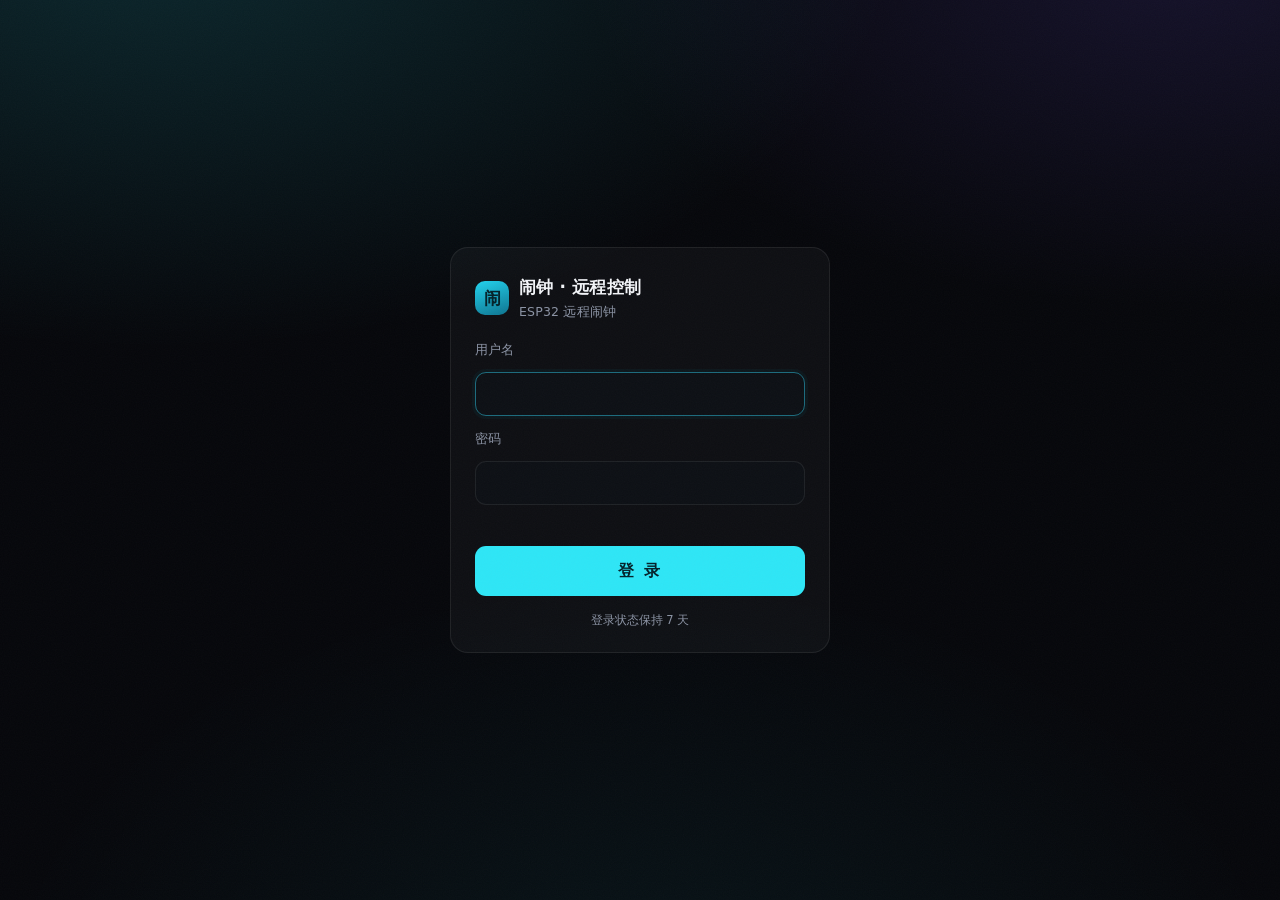
<file: web/login.html>
<!doctype html>
<html lang="zh-CN">
<head>
<meta charset="utf-8">
<meta name="viewport" content="width=device-width, initial-scale=1, viewport-fit=cover">
<meta name="theme-color" content="#08080a">
<title>登录 · 闹钟远程控制</title>
<link rel="stylesheet" href="style.css">
<style>
  body{min-height:100dvh;display:flex;align-items:center;justify-content:center;padding:24px}
  .login{width:100%;max-width:380px;background:var(--card);border:1px solid var(--line);
    border-radius:var(--radius);padding:26px 24px 22px}
  .brand{display:flex;align-items:center;gap:10px;margin-bottom:18px}
  .mark{width:34px;height:34px;border-radius:10px;background:linear-gradient(160deg,#22d3ee,#0e7490);
    display:grid;place-items:center;color:#04222a;font-weight:700;font-size:17px}
  .login h1{font-size:17px;margin:0}
  .login .sub{margin:2px 0 0;color:var(--dim);font-size:12.5px}
  .field{display:block;margin-bottom:13px}
  .field span{display:block;font-size:12.5px;color:var(--dim);margin-bottom:6px}
  .field input{width:100%;padding:12px 13px;font-size:16px;border-radius:11px;
    background:#0d1015;border:1px solid var(--line);color:var(--text);outline:none;
    transition:border-color .15s, box-shadow .15s}
  .field input:focus{border-color:#1c6b7d;box-shadow:0 0 0 3px #0e3b4433}
  .err{min-height:18px;color:#ff7b72;font-size:12.5px;margin:0 0 10px}
  .login button[type=submit]{width:100%;padding:13px;border-radius:11px;border:0;font-size:15.5px;
    font-weight:700;letter-spacing:2px;background:var(--acc);color:#04222a;cursor:pointer;
    transition:filter .15s}
  .login button[type=submit]:hover{filter:brightness(1.08)}
  .login button[type=submit]:disabled{opacity:.55;cursor:default}
  .foot{margin:16px 0 0;text-align:center;color:var(--dim);font-size:11.5px}
</style>
</head>
<body>
<form class="login" id="f" autocomplete="on">
  <div class="brand">
    <div class="mark">闹</div>
    <div>
      <h1>闹钟 · 远程控制</h1>
      <p class="sub">ESP32 远程闹钟</p>
    </div>
  </div>

  <label class="field"><span>用户名</span>
    <input id="u" name="username" autocomplete="username" autocapitalize="off" spellcheck="false" required>
  </label>
  <label class="field"><span>密码</span>
    <input id="p" name="password" type="password" autocomplete="current-password" required>
  </label>

  <div class="err" id="err"></div>
  <button id="go" type="submit">登 录</button>
  <p class="foot">登录状态保持 7 天</p>
</form>

<script>
const f = document.getElementById('f'), err = document.getElementById('err'),
      go = document.getElementById('go');
document.getElementById('u').focus();

f.addEventListener('submit', async e => {
  e.preventDefault();
  err.textContent = ''; go.disabled = true; go.textContent = '登录中…';
  try {
    const r = await fetch('/api/login', {
      method: 'POST', headers: {'Content-Type': 'application/json'},
      body: JSON.stringify({username: f.username.value.trim(), password: f.password.value})
    });
    if (r.ok) { location.replace('/'); return; }
    const j = await r.json().catch(() => ({}));
    err.textContent = r.status === 429 ? '尝试次数过多，请稍后再试' : (j.detail || '登录失败');
  } catch {
    err.textContent = '网络错误，请检查连接';
  }
  go.disabled = false; go.textContent = '登 录';
});
</script>
</body>
</html>
</file>
<file: web/style.css>
:root{
  --bg:#08080a; --card:#14161c; --card2:#191c24; --line:#242833;
  --text:#eef1f6; --dim:#8d94a3; --acc:#22d3ee; --warm:#f0a41a; --ok:#16a34a;
  --radius:16px;
}
*{box-sizing:border-box}
html,body{margin:0;background:var(--bg);color:var(--text)}
body{font:15px/1.55 -apple-system,"PingFang SC","Microsoft YaHei",system-ui,sans-serif;
     padding-bottom:96px}
h1{font-size:18px;margin:0}
h2{font-size:14px;margin:0;letter-spacing:.3px;color:var(--dim);font-weight:600}
.muted{color:var(--dim)} .small{font-size:13px}

/* ---------------- tabs: bottom bar on phones, top bar on desktop */
.tabs{position:fixed;inset:auto 0 0 0;display:flex;background:#0d0f14cc;backdrop-filter:blur(12px);
      border-top:1px solid var(--line);z-index:20}
.tab{flex:1;text-align:center;padding:14px 0;color:var(--dim);text-decoration:none;font-size:14px}
.tab.active{color:var(--acc)}

main{max-width:560px;margin:0 auto;padding:20px 16px}

/* ---------------- hero */
.hero{display:flex;justify-content:space-between;align-items:flex-end;gap:12px;margin:6px 0 16px}
.sub{margin:3px 0 0;color:var(--dim);font-size:13px}
.dot{display:inline-block;width:8px;height:8px;border-radius:50%;background:#5b6270;margin-right:6px}
.dot.on{background:var(--ok);box-shadow:0 0 8px var(--ok)}
.clock{font-size:32px;font-variant-numeric:tabular-nums;letter-spacing:.5px;white-space:nowrap}
.clock small{font-size:13px;color:var(--warm);margin-left:5px}

/* ---------------- cards */
.card{background:var(--card);border:1px solid var(--line);border-radius:var(--radius);
      padding:15px 16px;margin:12px 0}
p{margin:6px 0 0}
.col{min-width:0}
.env{display:flex;align-items:baseline;gap:16px;flex-wrap:wrap}
.env .temp b{font-size:30px}
.row{display:flex;justify-content:space-between;align-items:center;gap:10px}
.head{margin-bottom:8px}

/* ---------------- list */
.list{list-style:none;margin:0;padding:0}
.list li{display:flex;align-items:center;gap:10px;padding:10px 0;border-top:1px solid var(--line)}
.list li:first-child{border-top:0}
.time{font-size:19px;font-variant-numeric:tabular-nums;width:76px;flex:none}
.rep{color:var(--dim);font-size:13px;flex:1;min-width:0;overflow:hidden;text-overflow:ellipsis;white-space:nowrap}

/* ---------------- controls */
button{cursor:pointer;font:inherit}
.toggle{border:0;border-radius:999px;padding:6px 18px;font-size:14px;color:#fff;background:#3a3f4b}
.toggle.on{background:var(--ok)}
.toggle.off{background:#3a3f4b}
.ghost{background:transparent;border:1px solid var(--line);color:var(--text);border-radius:9px;padding:6px 12px;font-size:13px}
.primary{width:100%;border:0;border-radius:12px;padding:13px;font-size:15px;font-weight:600;
         color:#04222a;background:var(--acc)}
.primary.mini{width:auto;padding:9px 22px;border-radius:10px}
menu .primary{width:auto}
.acrow{gap:16px;margin-top:10px;justify-content:flex-start}
#actemp{font-size:20px;width:96px;text-align:center}

/* ---------------- form */
.form label{display:block;margin:14px 0;font-size:13px;color:var(--dim)}
.form label:first-of-type{margin-top:6px}
input,select{width:100%;margin-top:7px;padding:11px;border-radius:11px;border:1px solid var(--line);
             background:#0c0e13;color:var(--text);font-size:15px}
#saveHint{min-height:20px;margin:10px 0 0}

/* ---------------- dialog */
dialog{background:var(--card);color:var(--text);border:1px solid var(--line);border-radius:18px;
       padding:20px;width:min(92vw,380px)}
dialog::backdrop{background:#000a}
menu{display:flex;justify-content:flex-end;gap:10px;margin:18px 0 0;padding:0}

/* ---------------- desktop */
@media (min-width:900px){
  body{padding-bottom:0}
  .tabs{position:sticky;top:0;inset:0;justify-content:center;gap:8px;border-top:0;
        border-bottom:1px solid var(--line);background:#0b0d12ee}
  .tab{flex:none;padding:16px 28px;font-size:15px;border-bottom:2px solid transparent}
  .tab.active{border-bottom-color:var(--acc)}
  main{max-width:1080px;padding:28px 24px 48px}
  .grid{display:grid;grid-template-columns:400px 1fr;gap:20px;align-items:start}
  .hero{grid-column:1/-1;margin-bottom:8px}
  .clock{font-size:44px}
  .card{margin:0 0 18px}
  .col{display:flex;flex-direction:column}
  .col:first-child{position:sticky;top:76px}
  #view-settings .grid{grid-template-columns:1fr 1fr}
}

/* ---------------- iOS-like alarm sheet */
.sheet{position:fixed;inset:0;z-index:40;display:flex;align-items:flex-end;justify-content:center;
       background:#00000060;backdrop-filter:blur(6px)}
.sheet[hidden]{display:none}
.sheet .panel{width:100%;max-width:520px;max-height:94vh;overflow:auto;background:#141416;
       border-radius:22px 22px 0 0;padding:8px 0 24px;box-shadow:0 -10px 40px #000a}
.sheet .head{display:flex;align-items:center;justify-content:space-between;padding:14px 16px 8px}
.sheet .head h3{margin:0;font-size:17px;font-weight:600;letter-spacing:.2px}
.sheet .body{padding:0 16px}
.circ{width:34px;height:34px;border-radius:50%;border:0;background:#2c2c2e;color:#e8e8ea;
      font-size:15px;display:grid;place-items:center}
.circ.accent{background:#f0a41a;color:#1a1200;font-weight:700}
.circ.blank{background:transparent}

.wheel{position:relative;display:flex;justify-content:center;align-items:center;gap:6px;height:216px;margin:4px 0 10px}
.wheel .band{position:absolute;left:8%;right:8%;height:44px;top:86px;background:#ffffff14;
             border-radius:11px;pointer-events:none}
.wcol{height:216px;width:96px;padding-block:86px;overflow-y:scroll;scroll-snap-type:y mandatory;
      scrollbar-width:none;-webkit-overflow-scrolling:touch;position:relative;z-index:1}
.wcol::-webkit-scrollbar{display:none}
.witem{height:44px;line-height:44px;text-align:center;font-size:29px;font-variant-numeric:tabular-nums;
       scroll-snap-align:center;color:#ffffff66;transition:color .12s}
.witem.on{color:#fff}
.wsep{font-size:26px;color:#ffffff8c;padding-bottom:2px}

.sheet .group{background:#1c1c1e;border-radius:12px;margin:10px 0;overflow:hidden}
.sheet .row{display:flex;align-items:center;justify-content:space-between;gap:12px;min-height:48px;
     padding:0 14px;font-size:16px;color:var(--text);border-top:1px solid #ffffff0f;background:none;
     width:100%;text-align:left;box-sizing:border-box}
.sheet .group .row:first-child{border-top:0}
.sheet .row.tap{cursor:pointer}
.sheet .row[hidden]{display:none}
.sheet .row b{font-weight:400;color:#ffffff8c}
.sheet .row .chev{font-style:normal;color:#5b5b60;font-size:19px;margin-left:2px}
.sheet .row.danger{background:#1c1c1e;border-radius:12px;color:#ff453a;justify-content:center;
            font-size:16px;margin:16px 0 4px}
.sheet .rin{flex:1;min-width:0;border:0;background:transparent;color:#fff;text-align:right;
            font-size:16px;outline:none;margin:0;padding:0}
.sheet .hint{color:#8d94a3;font-size:12.5px;line-height:1.5;margin:2px 6px 0}

.switch{position:relative;display:inline-block;width:50px;height:30px;flex:none}
.switch input{position:absolute;opacity:0;width:0;height:0}
.switch span{position:absolute;inset:0;background:#39393d;border-radius:999px;transition:.18s}
.switch span:before{content:'';position:absolute;width:26px;height:26px;left:2px;top:2px;background:#fff;
                    border-radius:50%;transition:.18s}
.switch input:checked + span{background:#30d158}
.switch input:checked + span:before{transform:translateX(20px)}

.picker{position:absolute;inset:0;z-index:50;display:flex;align-items:flex-end;justify-content:center;
        isolation:isolate}
.picker[hidden]{display:none}
.picker .panel{position:relative;z-index:1;max-width:520px;width:100%;
               border-radius:22px 22px 0 0;padding:8px 0 20px;max-height:80vh;overflow:auto}
.picker .row{display:flex;align-items:center;justify-content:space-between;gap:12px;min-height:48px;
     padding:0 14px;font-size:16px;color:var(--text);border-top:1px solid #ffffff0f;background:none;
     width:100%;text-align:left;box-sizing:border-box}
.picker .body{padding:0 16px}
.picker .row:first-child{border-top:0}
.picker .row b{font-weight:400;color:#7ee787;font-size:17px}

.days{display:flex;gap:8px;justify-content:space-between;padding:14px 4px 4px}
.day{flex:1;height:40px;border-radius:10px;border:1px solid #ffffff1a;background:#232326;color:#c9cedb;font-size:14px}
.day.on{background:#0e7490;border-color:#0e7490;color:#fff}

@media (min-width:900px){
  .sheet{align-items:center;padding:24px}
  .sheet .panel,.picker .panel{border-radius:20px;max-width:460px}
}

/* ---------------- alarm rows in list */
.arow{display:flex;align-items:center;gap:12px;border-top:1px solid var(--line);padding:8px 0}
.arow:first-child{border-top:0}
.amain{flex:1;min-width:0;display:flex;align-items:baseline;gap:14px;background:none;border:0;
       color:var(--text);text-align:left;padding:4px 0;font:inherit}
.atime{font-size:26px;font-variant-numeric:tabular-nums;flex:none}
.atime small{font-size:12px;color:var(--warm);margin-left:3px}
.arep{color:#c9cedb;font-size:14px;min-width:0;overflow:hidden;text-overflow:ellipsis;white-space:nowrap}
.arep em{font-style:normal;color:var(--dim);margin-left:8px;font-size:13px}

@media (min-width:900px){
  .picker{align-items:center}
}

/* ---------------- logout button in the tab bar */
#logout{
  position:absolute; right:14px; top:50%; transform:translateY(-50%);
  padding:6px 12px; border-radius:9px;
  background:transparent; border:1px solid var(--line); color:var(--dim);
  font:inherit; font-size:13px; cursor:pointer; transition:color .15s,border-color .15s;
}
#logout:hover{color:var(--text);border-color:#3a4152}
@media (max-width:899px){
  #logout{right:10px;padding:5px 10px;font-size:12.5px}
}

/* ================================================================
   Theme v2 — “深夜玻璃”视觉层（只覆盖外观，不动布局与交互）
   ================================================================ */
:root{
  --bg:#06070b;
  --card:rgba(255,255,255,.035);
  --card2:rgba(255,255,255,.055);
  --line:rgba(255,255,255,.075);
  --text:#f2f4f8;
  --dim:#8b93a4;
  --acc:#2ee6f6;
  --warm:#ffb454;
  --ok:#34d399;
  --radius:18px;
  --glass:blur(22px) saturate(150%);
}

/* 背景：两团极淡的光 + 细颗粒，避免大面积死黑 */
html{background:#06070b}
body{
  background:
    radial-gradient(1100px 620px at 12% -8%, rgba(46,230,246,.15), transparent 68%),
    radial-gradient(900px 520px at 92% -4%, rgba(124,92,255,.13), transparent 66%),
    radial-gradient(900px 600px at 50% 112%, rgba(46,230,246,.06), transparent 72%),
    #06070b;
  background-attachment:fixed;
}
body::after{
  content:"";position:fixed;inset:0;z-index:0;pointer-events:none;opacity:.03;
  background-image:url("data:image/svg+xml,%3Csvg xmlns='http://www.w3.org/2000/svg' width='140' height='140'%3E%3Cfilter id='n'%3E%3CfeTurbulence type='fractalNoise' baseFrequency='.85' numOctaves='3'/%3E%3C/filter%3E%3Crect width='140' height='140' filter='url(%23n)'/%3E%3C/svg%3E");
}
main,.tabs{position:relative;z-index:1}

/* 顶栏 / 底栏：玻璃条 */
.tabs{background:rgba(8,10,16,.72);backdrop-filter:var(--glass);
      -webkit-backdrop-filter:var(--glass);border-color:rgba(255,255,255,.07)}
.tab{font-size:13.5px;letter-spacing:.4px;transition:color .2s,opacity .2s;opacity:.75}
.tab.active{opacity:1;color:var(--acc)}
@media (min-width:900px){
  .tabs{background:rgba(8,10,16,.6)}
  .tab{padding:15px 26px}
}

/* 标题区 */
h1{font-size:19px;font-weight:650;letter-spacing:.2px}
.sub{letter-spacing:.2px}
.clock{font-weight:300;letter-spacing:1px;
       background:linear-gradient(180deg,#ffffff,#c9d3e3);-webkit-background-clip:text;
       background-clip:text;color:transparent}

/* 卡片：玻璃 + 顶部高光边 */
.card{
  position:relative;background:linear-gradient(180deg,rgba(255,255,255,.055),rgba(255,255,255,.028));
  border:1px solid rgba(255,255,255,.075);border-radius:var(--radius);
  box-shadow:0 1px 0 rgba(255,255,255,.06) inset, 0 18px 40px -28px rgba(0,0,0,.9);
  backdrop-filter:var(--glass);-webkit-backdrop-filter:var(--glass);
  transition:transform .22s cubic-bezier(.2,.8,.2,1), border-color .22s, box-shadow .22s;
}
@media (min-width:900px){
  .card:hover{transform:translateY(-2px);border-color:rgba(255,255,255,.13);
              box-shadow:0 1px 0 rgba(255,255,255,.08) inset, 0 26px 50px -30px rgba(0,0,0,.95)}
}
.card h2{font-size:12px;letter-spacing:1.4px;text-transform:uppercase;color:#7f8798;font-weight:600}

/* 天气数字 */
.env .temp b{font-size:40px;font-weight:300;letter-spacing:-.5px;
             background:linear-gradient(180deg,#fff,#b9c6da);-webkit-background-clip:text;
             background-clip:text;color:transparent}

/* 主按钮：青→深青渐变 + 微光 */
.primary{
  background:linear-gradient(135deg,#3ae7f7,#0ea5b7 55%,#0b7f92);
  color:#02161a;font-weight:700;letter-spacing:.3px;border-radius:14px;
  box-shadow:0 1px 0 rgba(255,255,255,.45) inset, 0 10px 26px -12px rgba(46,230,246,.65);
  transition:transform .15s, filter .2s, box-shadow .2s;
}
.primary:hover{filter:brightness(1.06)}
.primary:active{transform:scale(.985)}

/* 开关、圆钮、次要按钮 */
.circ{background:rgba(255,255,255,.08);border:1px solid rgba(255,255,255,.1);
      backdrop-filter:blur(8px);transition:background .2s, transform .15s}
.circ:active{transform:scale(.94)}
.circ.accent{background:linear-gradient(135deg,#ffd479,#f0a41a);border-color:transparent;
             color:#241600;box-shadow:0 8px 20px -10px rgba(240,164,26,.8)}

/* 弹层：更深的玻璃与更柔的边 */
.sheet{background:rgba(3,4,8,.55);backdrop-filter:blur(14px) saturate(130%);
       -webkit-backdrop-filter:blur(14px) saturate(130%)}
.sheet .panel,.picker .panel{
  background:linear-gradient(180deg,#15171f,#101219);
  border:1px solid rgba(255,255,255,.09);border-bottom:0;
  box-shadow:0 -1px 0 rgba(255,255,255,.08) inset, 0 -30px 80px -40px #000;
}
.picker{background:rgba(3,4,8,.5);
        backdrop-filter:blur(26px) saturate(140%);-webkit-backdrop-filter:blur(26px) saturate(140%)}
.picker .row,.sheet .row{border-top:1px solid rgba(255,255,255,.06)}
.picker .row b,.sheet .row b{color:#7ee787}

/* 日选择胶囊 */
.day{border-radius:14px;background:rgba(255,255,255,.06);border:1px solid rgba(255,255,255,.08);
     transition:background .18s, transform .12s, border-color .18s}
.day.on{background:linear-gradient(160deg,rgba(46,230,246,.95),rgba(14,165,183,.9));
        border-color:transparent;color:#04181c;font-weight:600;
        box-shadow:0 8px 22px -12px rgba(46,230,246,.9)}
.day:active{transform:scale(.94)}

/* 滚轮选中行 */
.band{background:rgba(255,255,255,.06);border-radius:14px;
      box-shadow:0 0 0 1px rgba(255,255,255,.06) inset}
.witem.on{font-weight:600}

/* 事件流 */
.ev{font-variant-numeric:tabular-nums}
.ev .t{color:#6f7787}

/* 滚动条（桌面） */
@media (min-width:900px){
  ::-webkit-scrollbar{width:10px}
  ::-webkit-scrollbar-thumb{background:#252a35;border-radius:10px;border:3px solid transparent;
                            background-clip:content-box}
}

/* ---------------- 天气卡：渐变底 + 光晕水印 */
.card.env{
  position:relative;overflow:hidden;
  background:linear-gradient(140deg,rgba(46,230,246,.14),rgba(124,92,255,.08) 46%,rgba(255,255,255,.02) 78%),
             linear-gradient(180deg,rgba(255,255,255,.05),rgba(255,255,255,.02));
  border-color:rgba(255,255,255,.1);
}
.card.env::after{
  content:"";position:absolute;right:-46px;top:-52px;width:190px;height:190px;border-radius:50%;
  background:radial-gradient(circle at 40% 40%,rgba(46,230,246,.34),rgba(46,230,246,0) 68%);
  pointer-events:none;
}
.card.env > *{position:relative;z-index:1}
.card.env .temp b{font-size:46px;line-height:1.05}
.card.env #cond{font-size:15px;color:#cfd8e6;margin-top:2px}

/* AQI 胶囊 */
.aqi{display:inline-flex;align-items:center;gap:6px;margin-top:10px;padding:4px 10px;border-radius:999px;
     background:rgba(255,255,255,.07);border:1px solid rgba(255,255,255,.1);font-size:12.5px;color:#cfd8e6}
.aqi b{font-weight:600;color:#fff}

/* 页脚 */
.site-foot{
  max-width:1080px;margin:44px auto 0;padding:22px 24px 8px;
  display:flex;justify-content:space-between;align-items:center;gap:12px;
  color:#5f6675;font-size:12px;letter-spacing:.6px;
  border-top:1px solid rgba(255,255,255,.06);
}
.site-foot .brand{display:flex;align-items:center;gap:8px;color:#8890a0}
.site-foot .mark{width:16px;height:16px;border-radius:5px;
  background:linear-gradient(135deg,#3ae7f7,#0b7f92);box-shadow:0 0 12px -2px rgba(46,230,246,.7)}
@media (max-width:899px){
  .site-foot{margin-top:28px;padding:18px 18px 4px;font-size:11.5px}
}

/* 让页脚沉底，避免桌面大片空 */
body{display:flex;flex-direction:column;min-height:100vh}
main{flex:1 0 auto;width:100%}
.site-foot{flex:none}

/* 天气卡光晕收敛一点 */
.card.env::after{width:150px;height:150px;right:-38px;top:-44px;filter:blur(18px);
  background:radial-gradient(circle at 40% 40%,rgba(46,230,246,.28),rgba(46,230,246,0) 66%)}
.site-foot{width:100%}

@media (max-width:899px){
  .site-foot{flex-direction:column;align-items:flex-start;gap:6px;white-space:nowrap;
             font-size:11px;letter-spacing:.3px}
  .site-foot .brand{font-size:11.5px}
}

/* 三级面板：模糊别太重，保留一点上下文 */
.picker{background:rgba(3,4,8,.42);
        -webkit-backdrop-filter:blur(18px) saturate(130%);backdrop-filter:blur(18px) saturate(130%)}
.picker .body{padding:0 12px}
.picker .body > .row{border-radius:10px}
.picker .body > .row + .row{margin-top:6px}
.picker{background:rgba(0,0,0,.28);
        -webkit-backdrop-filter:blur(14px) saturate(125%);backdrop-filter:blur(14px) saturate(125%)}

/* 避免“双层压暗”变成一堵黑墙：二级只轻压，三级只模糊不再叠暗 */
.sheet{background:rgba(3,4,8,.42)}
.picker{background:transparent;
        -webkit-backdrop-filter:blur(16px) saturate(120%);backdrop-filter:blur(16px) saturate(120%)}

/* 桌面放大一档，避免在 1440 宽下显得“小气” */
@media (min-width:1200px){
  main{max-width:1180px;padding:26px 28px 40px}
  .grid{grid-template-columns:440px 1fr;gap:22px}
  .clock{font-size:56px}
  .card{padding:20px 22px;margin:14px 0}
  .card.env .temp b{font-size:56px}
  .atime{font-size:34px}
  .atime small{font-size:13px}
  .arep{font-size:15px}
  .arow{padding:12px 0}
  .site-foot{max-width:1180px}
  .tab{padding:17px 30px;font-size:14.5px}
}
</file>
